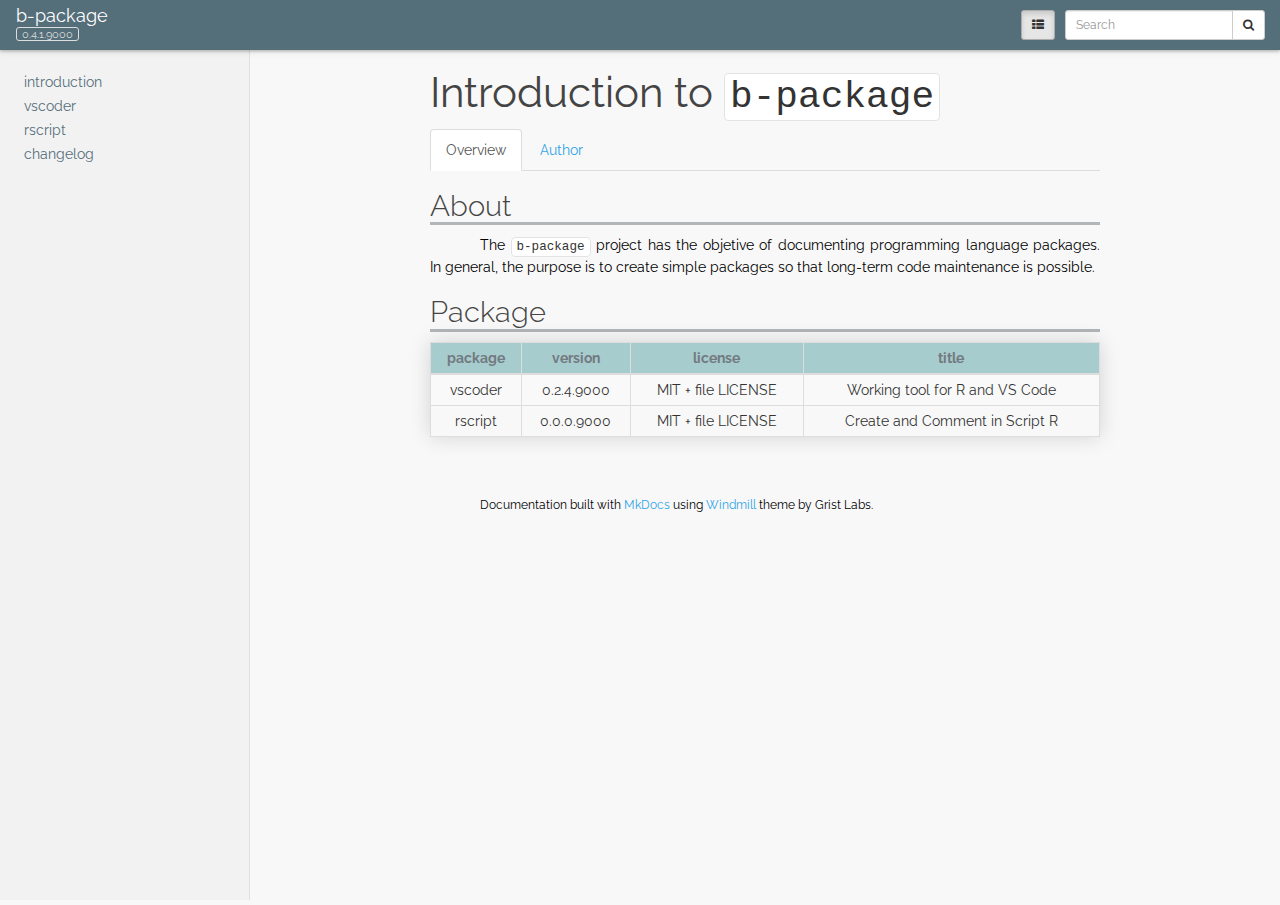
<file: index.html>
<!DOCTYPE html>
<html lang="en">
<head>
  
  
    <meta charset="utf-8">
    <meta http-equiv="X-UA-Compatible" content="IE=edge">
    <meta name="viewport" content="width=device-width, initial-scale=1.0">
    <meta name="description" content="None">
    
    <link rel="canonical" href="https://brunofariadf.github.io/b-package/">
    <link rel="shortcut icon" href="./img/favicon.ico">
    <meta name="viewport" content="width=device-width, initial-scale=1.0, maximum-scale=1.0, user-scalable=0" />
    <title>b-package</title>
    <link href="./css/bootstrap-3.3.7.min.css" rel="stylesheet">
    <link href="./css/font-awesome-4.7.0.css" rel="stylesheet">
    <link href="./css/base.css" rel="stylesheet">
    <link rel="stylesheet" href="./css/highlight.css">
    <link href="stylesheets/style.css" rel="stylesheet">
    <!-- HTML5 shim and Respond.js IE8 support of HTML5 elements and media queries -->
    <!--[if lt IE 9]>
        <script src="https://oss.maxcdn.com/libs/html5shiv/3.7.0/html5shiv.js"></script>
        <script src="https://oss.maxcdn.com/libs/respond.js/1.3.0/respond.min.js"></script>
    <![endif]-->

    <script src="./js/jquery-3.2.1.min.js"></script>
    <script src="./js/bootstrap-3.3.7.min.js"></script>
    <script src="./js/highlight.pack.js"></script>
    
      <script src="./js/elasticlunr.min.js"></script>
    
    <base target="_top">
    <script>
      var base_url = '.';
      var is_top_frame = (window === window.parent);
        
        var pageToc = [
          {title: "Introduction to b-package", url: "#_top", children: [
          ]},
        ];

    </script>
    <script src="./js/base.js"></script> 
</head>

<body>
<script>
if (is_top_frame) { $('body').addClass('wm-top-page'); }
</script>

<nav class="navbar wm-page-top-frame">
  <div class="container-fluid wm-top-container">
    
    <div class="wm-top-tool pull-right wm-vcenter">
      <form class="dropdown wm-vcentered" id="wm-search-form" action="./search.html">
        
        <button id="wm-search-show" class="btn btn-sm btn-default" type="submit"
          ><i class="fa fa-search" aria-hidden="true"></i></button>

        <div class="input-group input-group-sm wm-top-search">
          <input type="text" name="q" class="form-control" id="mkdocs-search-query" placeholder="Search" autocomplete="off">
          <span class="input-group-btn" role="search">
            
            <button class="btn btn-default dropdown-toggle collapse" data-toggle="dropdown" type="button"><span class="caret"></span></button>
            <ul id="mkdocs-search-results" class="dropdown-menu dropdown-menu-right"></ul>
            <button id="wm-search-go" class="btn btn-default" type="submit"><i class="fa fa-search" aria-hidden="true"></i></button>
          </span>
        </div>
      </form>
    </div>

    
    <div class="wm-top-tool wm-vcenter pull-right wm-small-left">
      <button id="wm-toc-button" type="button" class="btn btn-sm btn-default wm-vcentered"><i class="fa fa-th-list" aria-hidden="true"></i></button>
    </div>

    
    

    
    <a href="" class="wm-top-brand wm-top-link wm-vcenter">
      
      <div class="wm-top-title">
        b-package<br>
        
          <span class="wm-top-version">0.4.1.9000</span>
        
      </div>
    </a>
  </div>
</nav>

  <div id="main-content" class="wm-page-top-frame">
    
<nav class="wm-toc-pane">
  
  <ul class="wm-toctree">
        <li class="wm-toc-li wm-toc-lev1 "><a href="introduction/" class="wm-article-link wm-toc-text">introduction</a>
</li>
        <li class="wm-toc-li wm-toc-lev1 "><a href="vscoder/vscoder/" class="wm-article-link wm-toc-text">vscoder </a>
</li>
        <li class="wm-toc-li wm-toc-lev1 "><a href="rscript/rscript/" class="wm-article-link wm-toc-text">rscript </a>
</li>
        <li class="wm-toc-li wm-toc-lev1 "><a href="changelog/" class="wm-article-link wm-toc-text">changelog</a>
</li>
  </ul>
</nav>

    <div class="wm-content-pane">
      <iframe class="wm-article" name="article"></iframe>
    </div>
  </div>

<div class="container-fluid wm-page-content">
  <a name="_top"></a>
    

    

    <h1 id="introduction-to-b-package">Introduction to <code>b-package</code></h1>
<div id="get-enviroment" class="section level2 tabset tabset-fade">
   <ul class="nav nav-tabs" role="tablist">
      <li role="presentation" class="active">
         <a role="tab" data-toggle="tab" href="#math" aria-controls="maths" aria-expanded="true">
         Overview
         </a>
      </li>
      <li role="presentation" class="">
         <a role="tab" data-toggle="tab" href="#stats" aria-controls="statistic" aria-expanded="false">
         Author
         </a>
      </li>
   </ul>
   <div class="tab-content">
      <div id="math" class="section level3 unnumbered tabset tabset-pills tab-pane tabbed-pane fade active in" role="tabpanel">
         <h2>About</h2>
         <p>The <code>b-package</code> project has the objetive of documenting programming language packages. In general, the purpose is to create simple packages so that long-term code maintenance is possible.</p>
         <h2>Package</h2>
         <table>
            <thead>
               <tr>
                  <th style="text-align:center;"> package </th>
                  <th style="text-align:center;"> version </th>
                  <th style="text-align:center;"> license </th>
                  <th style="text-align:center;"> title </th>
               </tr>
            </thead>
            <tbody>
               <tr>
                  <td style="text-align:center;"> vscoder </td>
                  <td style="text-align:center;"> 0.2.4.9000 </td>
                  <td style="text-align:center;"> MIT + file LICENSE </td>
                  <td style="text-align:center;"> Working tool for R and VS Code </td>
               </tr>
               <tr>
                  <td style="text-align:center;"> rscript </td>
                  <td style="text-align:center;"> 0.0.0.9000 </td>
                  <td style="text-align:center;"> MIT + file LICENSE </td>
                  <td style="text-align:center;"> Create and Comment in Script R </td>
               </tr>
            </tbody>
         </table>
      </div>
      <div id="stats" class="section level3 unnumbered tab-pane tabbed-pane fade" role="tabpanel">
         <style type="text/css"></style>
         <h2>Author</h2>
         <table>
            <thead>
               <tr>
                  <th style="text-align:center;"> name </th>
                  <th style="text-align:center;"> url </th>
               </tr>
            </thead>
            <tbody>
               <tr>
                  <td style="text-align:left;"> author </td>
                  <td style="text-align:left;"> Bruno Faria </td>
               </tr>
               <tr>
                  <td style="text-align:left;"> website </td>
                  <td style="text-align:left;"> <a href="https://brunofariadf.github.io/">https://brunofariadf.github.io/</a> </td>
               </tr>
               <tr>
                  <td style="text-align:left;"> github </td>
                  <td style="text-align:left;"> <a href="https://github.com/brunofariadf/">https://github.com/brunofariadf/</a> </td>
               </tr>
            </tbody>
         </table>
         <h2>Project</h2>
         <table>
            <thead>
               <tr>
                  <th style="text-align:center;"> name </th>
                  <th style="text-align:center;"> url </th>
               </tr>
            </thead>
            <tbody>
               <tr>
                  <td style="text-align:left;"> main </td>
                  <td style="text-align:left;"> <a href="https://github.com/brunofariadf/b-package">github</a> </td>
               </tr>
               <!-- <tr>
                  <td style="text-align:left;"> review </td>
                  <td style="text-align:left;"> <a href="https://brunofariadf.github.io/b-package/#changelog/">changelog</a> </td>
                  </tr> -->
               <tr>
                  <td style="text-align:left;"> license </td>
                  <td style="text-align:left;"> <a href="https://github.com/brunofariadf/b-package/blob/main/LICENSE">MIT</a> </td>
               </tr>
            </tbody>
         </table>
      </div>
   </div>
</div>

  <br>
    

    <br>
</div>

<footer class="container-fluid wm-page-content">
  <p>Documentation built with <a href="https://www.mkdocs.org/">MkDocs</a> using <a href="https://github.com/gristlabs/mkdocs-windmill">Windmill</a> theme by Grist Labs.</p>
</footer>

</body>
</html>
<!--
MkDocs version : 1.3.1
Build Date UTC : 2022-08-02 21:33:37.697196+00:00
-->
</file>
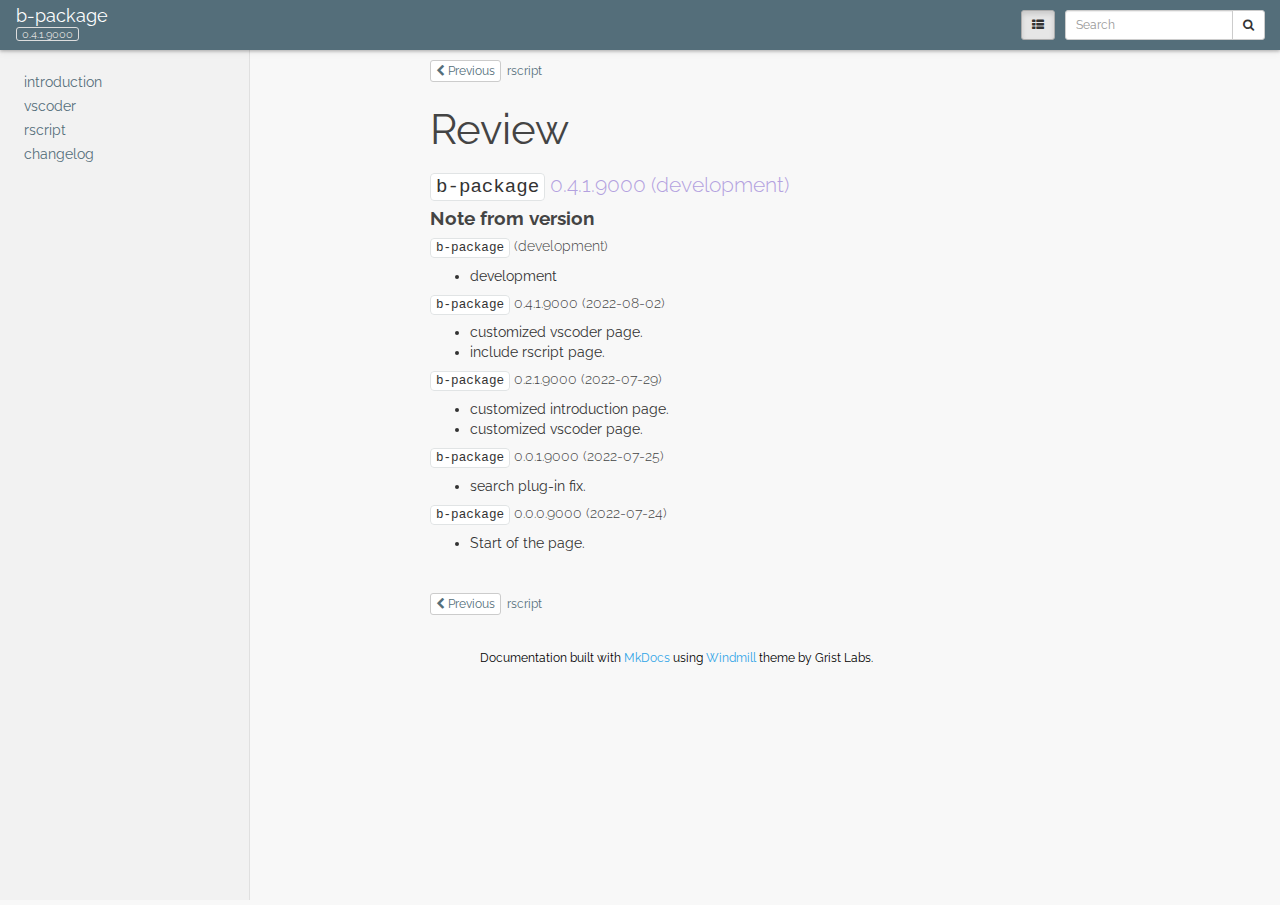
<file: changelog/index.html>
<!DOCTYPE html>
<html lang="en">
<head>
  
  
    <meta charset="utf-8">
    <meta http-equiv="X-UA-Compatible" content="IE=edge">
    <meta name="viewport" content="width=device-width, initial-scale=1.0">
    
    
    <link rel="canonical" href="https://brunofariadf.github.io/b-package/changelog/">
    <link rel="shortcut icon" href="../img/favicon.ico">
    <meta name="viewport" content="width=device-width, initial-scale=1.0, maximum-scale=1.0, user-scalable=0" />
    <title>changelog - b-package</title>
    <link href="../css/bootstrap-3.3.7.min.css" rel="stylesheet">
    <link href="../css/font-awesome-4.7.0.css" rel="stylesheet">
    <link href="../css/base.css" rel="stylesheet">
    <link rel="stylesheet" href="../css/highlight.css">
    <link href="../stylesheets/style.css" rel="stylesheet">
    <!-- HTML5 shim and Respond.js IE8 support of HTML5 elements and media queries -->
    <!--[if lt IE 9]>
        <script src="https://oss.maxcdn.com/libs/html5shiv/3.7.0/html5shiv.js"></script>
        <script src="https://oss.maxcdn.com/libs/respond.js/1.3.0/respond.min.js"></script>
    <![endif]-->

    <script src="../js/jquery-3.2.1.min.js"></script>
    <script src="../js/bootstrap-3.3.7.min.js"></script>
    <script src="../js/highlight.pack.js"></script>
    
    <base target="_top">
    <script>
      var base_url = '..';
      var is_top_frame = false;
        
        var pageToc = [
          {title: "Review", url: "#_top", children: [
              {title: "b-package 0.4.1.9000 (development)", url: "#b-package-0419000-development" },
          ]},
        ];

    </script>
    <script src="../js/base.js"></script> 
</head>

<body>
<script>
if (is_top_frame) { $('body').addClass('wm-top-page'); }
</script>



<div class="container-fluid wm-page-content">
  <a name="_top"></a>
    

    
    
      
    

  <div class="row wm-article-nav-buttons" role="navigation" aria-label="navigation">
    
    <div class="wm-article-nav">
      <a href="../rscript/rscript/" class="btn btn-xs btn-default pull-left">
        <i class="fa fa-chevron-left" aria-hidden="true"></i>
        Previous</a><a href="../rscript/rscript/" class="btn btn-xs btn-link">
        rscript 
      </a>
    </div>
    
  </div>

    

    <h1 id="review">Review</h1>
<h3 id="b-package-0419000-development"><code>b-package</code> 0.4.1.9000 (development)</h3>
<h4 id="note-from-version">Note from version</h4>
<h5 id="b-package-development"><code>b-package</code> (development)</h5>
<ul>
<li>development</li>
</ul>
<h5 id="b-package-0419000-2022-08-02"><code>b-package</code> 0.4.1.9000 (2022-08-02)</h5>
<ul>
<li>customized vscoder page.</li>
<li>include rscript page.</li>
</ul>
<h5 id="b-package-0219000-2022-07-29"><code>b-package</code> 0.2.1.9000 (2022-07-29)</h5>
<ul>
<li>customized introduction page.</li>
<li>customized vscoder page.</li>
</ul>
<h5 id="b-package-0019000-2022-07-25"><code>b-package</code> 0.0.1.9000 (2022-07-25)</h5>
<ul>
<li>search plug-in fix.</li>
</ul>
<h5 id="b-package-0009000-2022-07-24"><code>b-package</code> 0.0.0.9000 (2022-07-24)</h5>
<ul>
<li>Start of the page.</li>
</ul>

  <br>
    

    
    
      
    

  <div class="row wm-article-nav-buttons" role="navigation" aria-label="navigation">
    
    <div class="wm-article-nav">
      <a href="../rscript/rscript/" class="btn btn-xs btn-default pull-left">
        <i class="fa fa-chevron-left" aria-hidden="true"></i>
        Previous</a><a href="../rscript/rscript/" class="btn btn-xs btn-link">
        rscript 
      </a>
    </div>
    
  </div>

    <br>
</div>

<footer class="container-fluid wm-page-content">
  <p>Documentation built with <a href="https://www.mkdocs.org/">MkDocs</a> using <a href="https://github.com/gristlabs/mkdocs-windmill">Windmill</a> theme by Grist Labs.</p>
</footer>

</body>
</html>
</file>
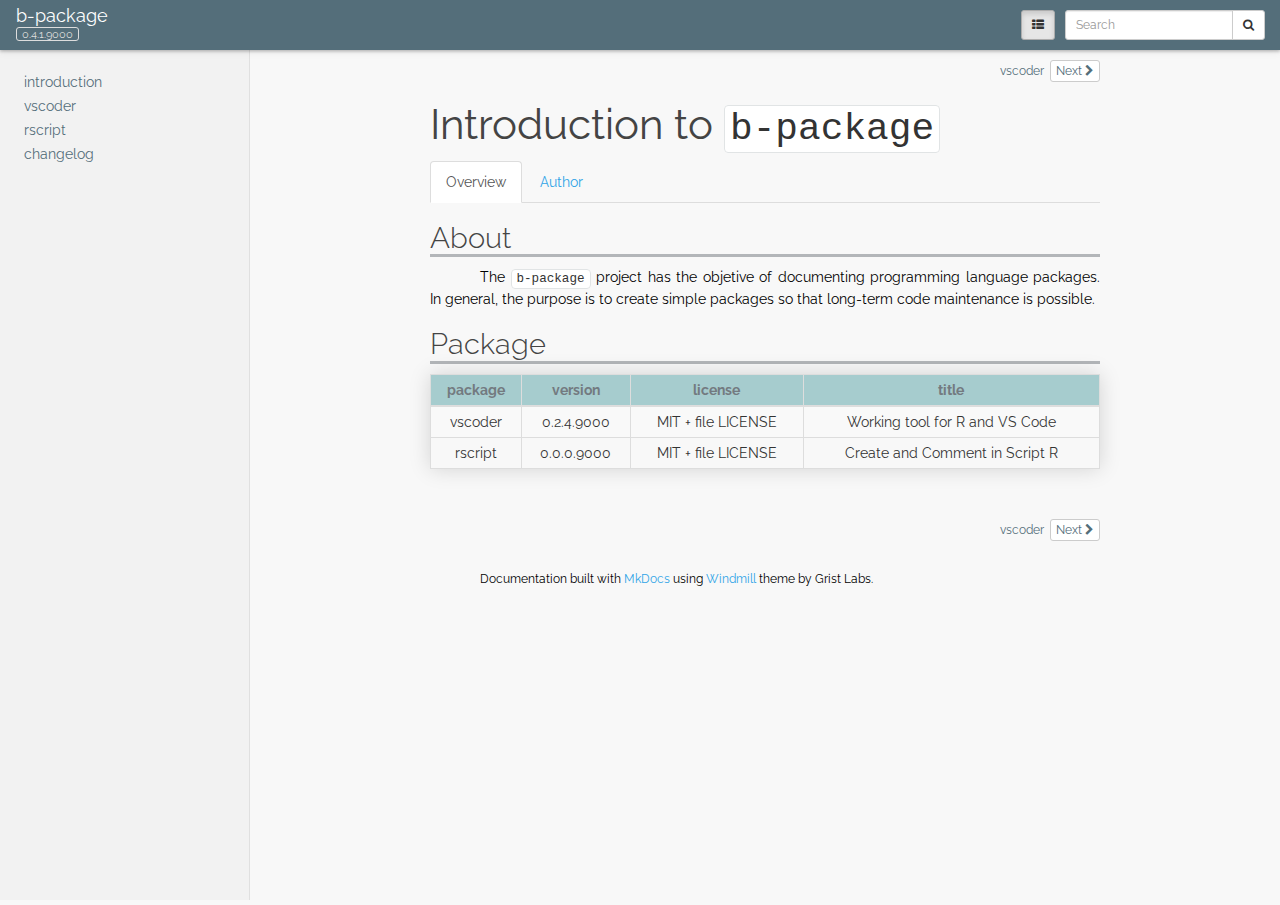
<file: introduction/index.html>
<!DOCTYPE html>
<html lang="en">
<head>
  
  
    <meta charset="utf-8">
    <meta http-equiv="X-UA-Compatible" content="IE=edge">
    <meta name="viewport" content="width=device-width, initial-scale=1.0">
    
    
    <link rel="canonical" href="https://brunofariadf.github.io/b-package/introduction/">
    <link rel="shortcut icon" href="../img/favicon.ico">
    <meta name="viewport" content="width=device-width, initial-scale=1.0, maximum-scale=1.0, user-scalable=0" />
    <title>introduction - b-package</title>
    <link href="../css/bootstrap-3.3.7.min.css" rel="stylesheet">
    <link href="../css/font-awesome-4.7.0.css" rel="stylesheet">
    <link href="../css/base.css" rel="stylesheet">
    <link rel="stylesheet" href="../css/highlight.css">
    <link href="../stylesheets/style.css" rel="stylesheet">
    <!-- HTML5 shim and Respond.js IE8 support of HTML5 elements and media queries -->
    <!--[if lt IE 9]>
        <script src="https://oss.maxcdn.com/libs/html5shiv/3.7.0/html5shiv.js"></script>
        <script src="https://oss.maxcdn.com/libs/respond.js/1.3.0/respond.min.js"></script>
    <![endif]-->

    <script src="../js/jquery-3.2.1.min.js"></script>
    <script src="../js/bootstrap-3.3.7.min.js"></script>
    <script src="../js/highlight.pack.js"></script>
    
    <base target="_top">
    <script>
      var base_url = '..';
      var is_top_frame = false;
        
        var pageToc = [
          {title: "Introduction to b-package", url: "#_top", children: [
          ]},
        ];

    </script>
    <script src="../js/base.js"></script> 
</head>

<body>
<script>
if (is_top_frame) { $('body').addClass('wm-top-page'); }
</script>



<div class="container-fluid wm-page-content">
  <a name="_top"></a>
    

    
    
      
    

  <div class="row wm-article-nav-buttons" role="navigation" aria-label="navigation">
    
    <div class="wm-article-nav pull-right">
      <a href="../vscoder/vscoder/" class="btn btn-xs btn-default pull-right">
        Next
        <i class="fa fa-chevron-right" aria-hidden="true"></i>
      </a>
      <a href="../vscoder/vscoder/" class="btn btn-xs btn-link">
        vscoder 
      </a>
    </div>
    
  </div>

    

    <h1 id="introduction-to-b-package">Introduction to <code>b-package</code></h1>
<div id="get-enviroment" class="section level2 tabset tabset-fade">
   <ul class="nav nav-tabs" role="tablist">
      <li role="presentation" class="active">
         <a role="tab" data-toggle="tab" href="#math" aria-controls="maths" aria-expanded="true">
         Overview
         </a>
      </li>
      <li role="presentation" class="">
         <a role="tab" data-toggle="tab" href="#stats" aria-controls="statistic" aria-expanded="false">
         Author
         </a>
      </li>
   </ul>
   <div class="tab-content">
      <div id="math" class="section level3 unnumbered tabset tabset-pills tab-pane tabbed-pane fade active in" role="tabpanel">
         <h2>About</h2>
         <p>The <code>b-package</code> project has the objetive of documenting programming language packages. In general, the purpose is to create simple packages so that long-term code maintenance is possible.</p>
         <h2>Package</h2>
         <table>
            <thead>
               <tr>
                  <th style="text-align:center;"> package </th>
                  <th style="text-align:center;"> version </th>
                  <th style="text-align:center;"> license </th>
                  <th style="text-align:center;"> title </th>
               </tr>
            </thead>
            <tbody>
               <tr>
                  <td style="text-align:center;"> vscoder </td>
                  <td style="text-align:center;"> 0.2.4.9000 </td>
                  <td style="text-align:center;"> MIT + file LICENSE </td>
                  <td style="text-align:center;"> Working tool for R and VS Code </td>
               </tr>
               <tr>
                  <td style="text-align:center;"> rscript </td>
                  <td style="text-align:center;"> 0.0.0.9000 </td>
                  <td style="text-align:center;"> MIT + file LICENSE </td>
                  <td style="text-align:center;"> Create and Comment in Script R </td>
               </tr>
            </tbody>
         </table>
      </div>
      <div id="stats" class="section level3 unnumbered tab-pane tabbed-pane fade" role="tabpanel">
         <style type="text/css"></style>
         <h2>Author</h2>
         <table>
            <thead>
               <tr>
                  <th style="text-align:center;"> name </th>
                  <th style="text-align:center;"> url </th>
               </tr>
            </thead>
            <tbody>
               <tr>
                  <td style="text-align:left;"> author </td>
                  <td style="text-align:left;"> Bruno Faria </td>
               </tr>
               <tr>
                  <td style="text-align:left;"> website </td>
                  <td style="text-align:left;"> <a href="https://brunofariadf.github.io/">https://brunofariadf.github.io/</a> </td>
               </tr>
               <tr>
                  <td style="text-align:left;"> github </td>
                  <td style="text-align:left;"> <a href="https://github.com/brunofariadf/">https://github.com/brunofariadf/</a> </td>
               </tr>
            </tbody>
         </table>
         <h2>Project</h2>
         <table>
            <thead>
               <tr>
                  <th style="text-align:center;"> name </th>
                  <th style="text-align:center;"> url </th>
               </tr>
            </thead>
            <tbody>
               <tr>
                  <td style="text-align:left;"> main </td>
                  <td style="text-align:left;"> <a href="https://github.com/brunofariadf/b-package">github</a> </td>
               </tr>
               <!-- <tr>
                  <td style="text-align:left;"> review </td>
                  <td style="text-align:left;"> <a href="https://brunofariadf.github.io/b-package/#changelog/">changelog</a> </td>
                  </tr> -->
               <tr>
                  <td style="text-align:left;"> license </td>
                  <td style="text-align:left;"> <a href="https://github.com/brunofariadf/b-package/blob/main/LICENSE">MIT</a> </td>
               </tr>
            </tbody>
         </table>
      </div>
   </div>
</div>

  <br>
    

    
    
      
    

  <div class="row wm-article-nav-buttons" role="navigation" aria-label="navigation">
    
    <div class="wm-article-nav pull-right">
      <a href="../vscoder/vscoder/" class="btn btn-xs btn-default pull-right">
        Next
        <i class="fa fa-chevron-right" aria-hidden="true"></i>
      </a>
      <a href="../vscoder/vscoder/" class="btn btn-xs btn-link">
        vscoder 
      </a>
    </div>
    
  </div>

    <br>
</div>

<footer class="container-fluid wm-page-content">
  <p>Documentation built with <a href="https://www.mkdocs.org/">MkDocs</a> using <a href="https://github.com/gristlabs/mkdocs-windmill">Windmill</a> theme by Grist Labs.</p>
</footer>

</body>
</html>
</file>
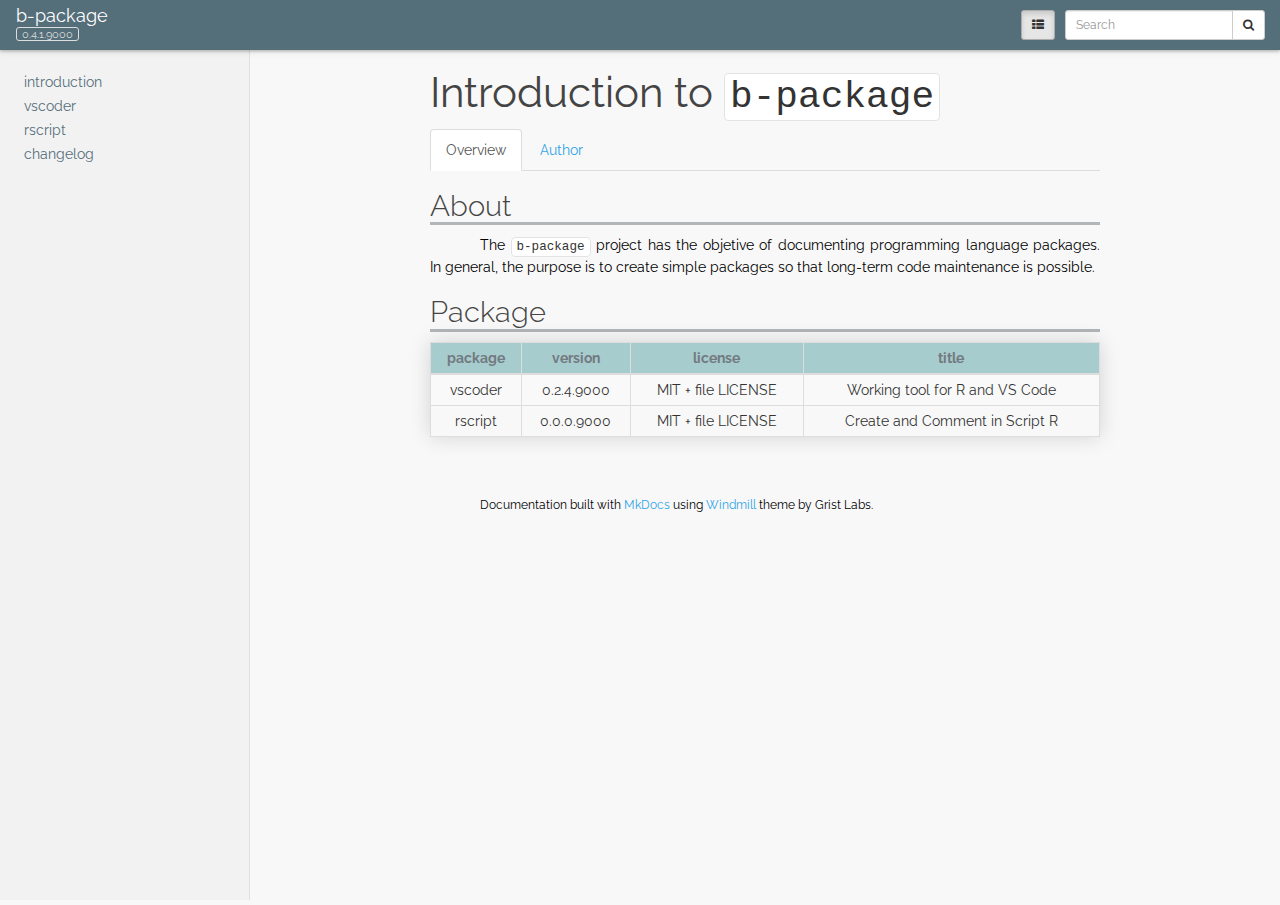
<file: b-package/site/index.html>
<!DOCTYPE html>
<html lang="en">
<head>
  
  
    <meta charset="utf-8">
    <meta http-equiv="X-UA-Compatible" content="IE=edge">
    <meta name="viewport" content="width=device-width, initial-scale=1.0">
    <meta name="description" content="None">
    
    <link rel="canonical" href="https://brunofariadf.github.io/b-package/">
    <link rel="shortcut icon" href="./img/favicon.ico">
    <meta name="viewport" content="width=device-width, initial-scale=1.0, maximum-scale=1.0, user-scalable=0" />
    <title>b-package</title>
    <link href="./css/bootstrap-3.3.7.min.css" rel="stylesheet">
    <link href="./css/font-awesome-4.7.0.css" rel="stylesheet">
    <link href="./css/base.css" rel="stylesheet">
    <link rel="stylesheet" href="./css/highlight.css">
    <link href="stylesheets/style.css" rel="stylesheet">
    <!-- HTML5 shim and Respond.js IE8 support of HTML5 elements and media queries -->
    <!--[if lt IE 9]>
        <script src="https://oss.maxcdn.com/libs/html5shiv/3.7.0/html5shiv.js"></script>
        <script src="https://oss.maxcdn.com/libs/respond.js/1.3.0/respond.min.js"></script>
    <![endif]-->

    <script src="./js/jquery-3.2.1.min.js"></script>
    <script src="./js/bootstrap-3.3.7.min.js"></script>
    <script src="./js/highlight.pack.js"></script>
    
      <script src="./js/elasticlunr.min.js"></script>
    
    <base target="_top">
    <script>
      var base_url = '.';
      var is_top_frame = (window === window.parent);
        
        var pageToc = [
          {title: "Introduction to b-package", url: "#_top", children: [
          ]},
        ];

    </script>
    <script src="./js/base.js"></script> 
</head>

<body>
<script>
if (is_top_frame) { $('body').addClass('wm-top-page'); }
</script>

<nav class="navbar wm-page-top-frame">
  <div class="container-fluid wm-top-container">
    
    <div class="wm-top-tool pull-right wm-vcenter">
      <form class="dropdown wm-vcentered" id="wm-search-form" action="./search.html">
        
        <button id="wm-search-show" class="btn btn-sm btn-default" type="submit"
          ><i class="fa fa-search" aria-hidden="true"></i></button>

        <div class="input-group input-group-sm wm-top-search">
          <input type="text" name="q" class="form-control" id="mkdocs-search-query" placeholder="Search" autocomplete="off">
          <span class="input-group-btn" role="search">
            
            <button class="btn btn-default dropdown-toggle collapse" data-toggle="dropdown" type="button"><span class="caret"></span></button>
            <ul id="mkdocs-search-results" class="dropdown-menu dropdown-menu-right"></ul>
            <button id="wm-search-go" class="btn btn-default" type="submit"><i class="fa fa-search" aria-hidden="true"></i></button>
          </span>
        </div>
      </form>
    </div>

    
    <div class="wm-top-tool wm-vcenter pull-right wm-small-left">
      <button id="wm-toc-button" type="button" class="btn btn-sm btn-default wm-vcentered"><i class="fa fa-th-list" aria-hidden="true"></i></button>
    </div>

    
    

    
    <a href="" class="wm-top-brand wm-top-link wm-vcenter">
      
      <div class="wm-top-title">
        b-package<br>
        
          <span class="wm-top-version">0.4.1.9000</span>
        
      </div>
    </a>
  </div>
</nav>

  <div id="main-content" class="wm-page-top-frame">
    
<nav class="wm-toc-pane">
  
  <ul class="wm-toctree">
        <li class="wm-toc-li wm-toc-lev1 "><a href="introduction/" class="wm-article-link wm-toc-text">introduction</a>
</li>
        <li class="wm-toc-li wm-toc-lev1 "><a href="vscoder/vscoder/" class="wm-article-link wm-toc-text">vscoder </a>
</li>
        <li class="wm-toc-li wm-toc-lev1 "><a href="rscript/rscript/" class="wm-article-link wm-toc-text">rscript </a>
</li>
        <li class="wm-toc-li wm-toc-lev1 "><a href="changelog/" class="wm-article-link wm-toc-text">changelog</a>
</li>
  </ul>
</nav>

    <div class="wm-content-pane">
      <iframe class="wm-article" name="article"></iframe>
    </div>
  </div>

<div class="container-fluid wm-page-content">
  <a name="_top"></a>
    

    

    <h1 id="introduction-to-b-package">Introduction to <code>b-package</code></h1>
<div id="get-enviroment" class="section level2 tabset tabset-fade">
   <ul class="nav nav-tabs" role="tablist">
      <li role="presentation" class="active">
         <a role="tab" data-toggle="tab" href="#math" aria-controls="maths" aria-expanded="true">
         Overview
         </a>
      </li>
      <li role="presentation" class="">
         <a role="tab" data-toggle="tab" href="#stats" aria-controls="statistic" aria-expanded="false">
         Author
         </a>
      </li>
   </ul>
   <div class="tab-content">
      <div id="math" class="section level3 unnumbered tabset tabset-pills tab-pane tabbed-pane fade active in" role="tabpanel">
         <h2>About</h2>
         <p>The <code>b-package</code> project has the objetive of documenting programming language packages. In general, the purpose is to create simple packages so that long-term code maintenance is possible.</p>
         <h2>Package</h2>
         <table>
            <thead>
               <tr>
                  <th style="text-align:center;"> package </th>
                  <th style="text-align:center;"> version </th>
                  <th style="text-align:center;"> license </th>
                  <th style="text-align:center;"> title </th>
               </tr>
            </thead>
            <tbody>
               <tr>
                  <td style="text-align:center;"> vscoder </td>
                  <td style="text-align:center;"> 0.2.4.9000 </td>
                  <td style="text-align:center;"> MIT + file LICENSE </td>
                  <td style="text-align:center;"> Working tool for R and VS Code </td>
               </tr>
               <tr>
                  <td style="text-align:center;"> rscript </td>
                  <td style="text-align:center;"> 0.0.0.9000 </td>
                  <td style="text-align:center;"> MIT + file LICENSE </td>
                  <td style="text-align:center;"> Create and Comment in Script R </td>
               </tr>
            </tbody>
         </table>
      </div>
      <div id="stats" class="section level3 unnumbered tab-pane tabbed-pane fade" role="tabpanel">
         <style type="text/css"></style>
         <h2>Author</h2>
         <table>
            <thead>
               <tr>
                  <th style="text-align:center;"> name </th>
                  <th style="text-align:center;"> url </th>
               </tr>
            </thead>
            <tbody>
               <tr>
                  <td style="text-align:left;"> author </td>
                  <td style="text-align:left;"> Bruno Faria </td>
               </tr>
               <tr>
                  <td style="text-align:left;"> website </td>
                  <td style="text-align:left;"> <a href="https://brunofariadf.github.io/">https://brunofariadf.github.io/</a> </td>
               </tr>
               <tr>
                  <td style="text-align:left;"> github </td>
                  <td style="text-align:left;"> <a href="https://github.com/brunofariadf/">https://github.com/brunofariadf/</a> </td>
               </tr>
            </tbody>
         </table>
         <h2>Project</h2>
         <table>
            <thead>
               <tr>
                  <th style="text-align:center;"> name </th>
                  <th style="text-align:center;"> url </th>
               </tr>
            </thead>
            <tbody>
               <tr>
                  <td style="text-align:left;"> main </td>
                  <td style="text-align:left;"> <a href="https://github.com/brunofariadf/b-package">github</a> </td>
               </tr>
               <!-- <tr>
                  <td style="text-align:left;"> review </td>
                  <td style="text-align:left;"> <a href="https://brunofariadf.github.io/b-package/#changelog/">changelog</a> </td>
                  </tr> -->
               <tr>
                  <td style="text-align:left;"> license </td>
                  <td style="text-align:left;"> <a href="https://github.com/brunofariadf/b-package/blob/main/LICENSE">MIT</a> </td>
               </tr>
            </tbody>
         </table>
      </div>
   </div>
</div>

  <br>
    

    <br>
</div>

<footer class="container-fluid wm-page-content">
  <p>Documentation built with <a href="https://www.mkdocs.org/">MkDocs</a> using <a href="https://github.com/gristlabs/mkdocs-windmill">Windmill</a> theme by Grist Labs.</p>
</footer>

</body>
</html>
<!--
MkDocs version : 1.3.1
Build Date UTC : 2022-08-02 21:29:08.723483+00:00
-->
</file>
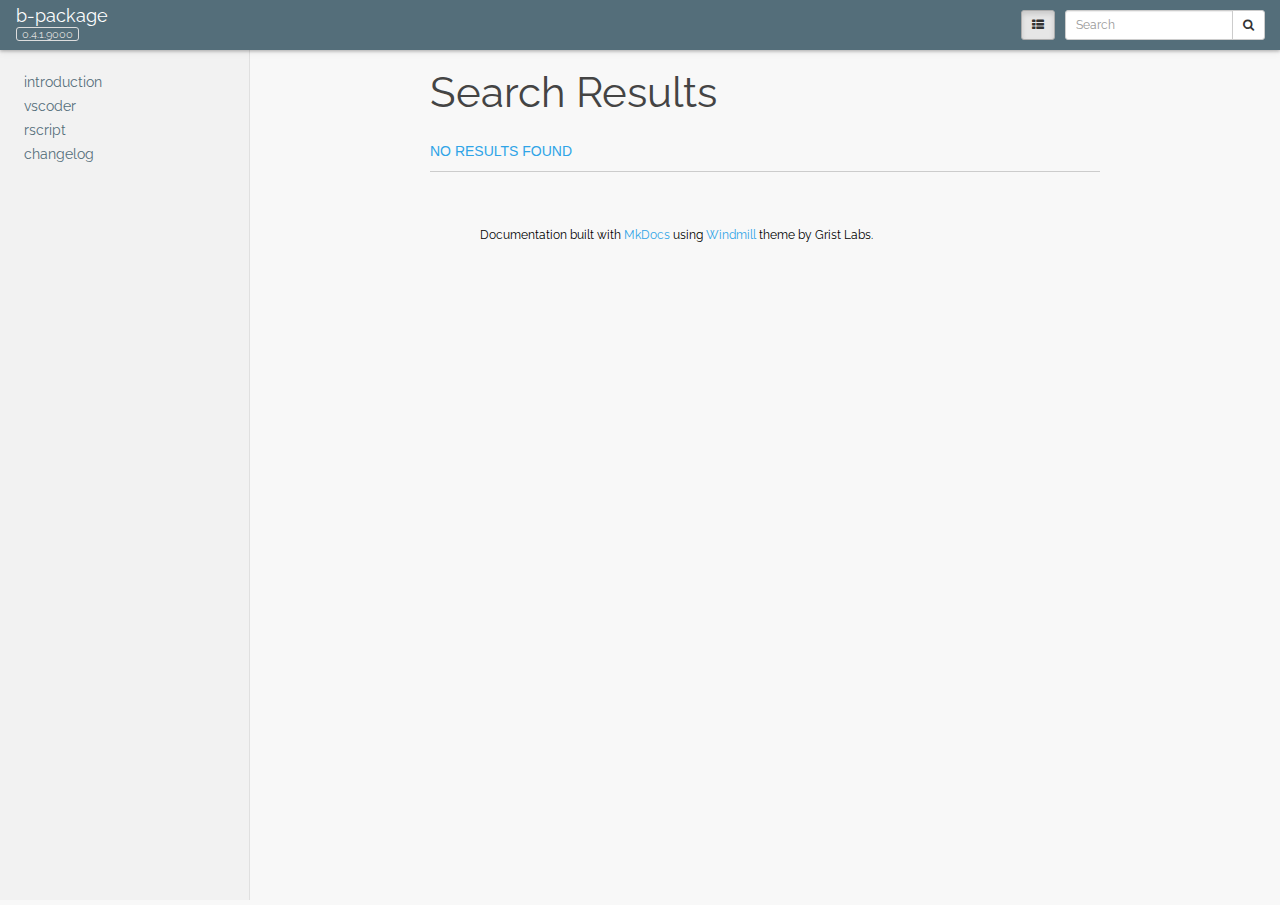
<file: search.html>
<!DOCTYPE html>
<html lang="en">
<head>
  
  
    <meta charset="utf-8">
    <meta http-equiv="X-UA-Compatible" content="IE=edge">
    <meta name="viewport" content="width=device-width, initial-scale=1.0">
    
    
    
    <link rel="shortcut icon" href="./img/favicon.ico">
    <meta name="viewport" content="width=device-width, initial-scale=1.0, maximum-scale=1.0, user-scalable=0" />
    <title>b-package</title>
    <link href="./css/bootstrap-3.3.7.min.css" rel="stylesheet">
    <link href="./css/font-awesome-4.7.0.css" rel="stylesheet">
    <link href="./css/base.css" rel="stylesheet">
    <link rel="stylesheet" href="./css/highlight.css">
    <link href="./stylesheets/style.css" rel="stylesheet">
    <!-- HTML5 shim and Respond.js IE8 support of HTML5 elements and media queries -->
    <!--[if lt IE 9]>
        <script src="https://oss.maxcdn.com/libs/html5shiv/3.7.0/html5shiv.js"></script>
        <script src="https://oss.maxcdn.com/libs/respond.js/1.3.0/respond.min.js"></script>
    <![endif]-->

    <script src="./js/jquery-3.2.1.min.js"></script>
    <script src="./js/bootstrap-3.3.7.min.js"></script>
    <script src="./js/highlight.pack.js"></script>
    
    <base target="_top">
    <script>
      var base_url = '.';
      var is_top_frame = false;
        var page_toc = null;

    </script>
    <script src="./js/base.js"></script> 
</head>

<body>
<script>
if (is_top_frame) { $('body').addClass('wm-top-page'); }
</script>



<div class="container-fluid wm-page-content">
  <a name="_top"></a>
    

  <h1 id="search">Search Results</h1>

  <ul id="mkdocs-search-results" class="wm-search-page">
    Searching...
  </ul>

  <script>
    window.top.doSearch({
      resultsElem: $('#mkdocs-search-results'),
      query: getParam('q'),
      snippetLen: 200,
      limit: 0
    });
  </script>


  <br>
    

    <br>
</div>

<footer class="container-fluid wm-page-content">
  <p>Documentation built with <a href="https://www.mkdocs.org/">MkDocs</a> using <a href="https://github.com/gristlabs/mkdocs-windmill">Windmill</a> theme by Grist Labs.</p>
</footer>

</body>
</html>
</file>
<file: css/base.css>
body {
    background-color: #f8f8f8;
}

/***********************************************************************
 Top bar
 ***********************************************************************/

.navbar {
  background-color: #546e7a;
  box-shadow: 0 1.5px 3px rgba(0,0,0,.24), 0 3px 8px rgba(0,0,0,.05);
  border: none;
  border-radius: 0px;
  margin-bottom: 0px;
  height: 50px;
  z-index: 2;
}

.wm-top-page {
  overflow: hidden;
}

.wm-page-content {
  max-width: 700px;
  position: relative;
}

.wm-page-top-frame { display: none; }
.wm-top-page > .wm-page-top-frame { display: block; }
.wm-top-page > .wm-page-content { display: none; }

.wm-top-brand {
  display: inline-block;
  float: left;
  overflow: visible;
  width: 0px;
  height: 50px;
  color: #fff;
  font-size: 18px;
  white-space: nowrap;
  text-decoration: none;
}

.wm-top-link, .wm-top-link:hover, .wm-top-link:active, .wm-top-link:visited, .wm-top-link:focus {
  color: #fff;
  text-decoration: none;
}

.wm-vcenter:before {
  content: '';
  display: inline-block;
  height: 100%;
  vertical-align: middle;
  margin-left: -0.25em;
}

.wm-vcentered {
  display: inline-block;
  vertical-align: middle;
}

.wm-top-title {
  display: inline-block;
  line-height: 16px;
  vertical-align: middle;
}

.wm-top-logo {
  max-height: 100%;
}

.wm-top-version {
  border: 1px solid #ddd;
  border-radius: 3px;
  padding: 0px 5px;
  color: #ddd;
  font-size: 8pt;
}

.wm-top-tool {
  height: 50px;
  white-space: nowrap;
}

.wm-top-tool-expanded {
  position: absolute;
  right: 0px;
  padding: inherit;
  width: 100%;
  background-color: #546e7a;
}

.wm-top-search {
  width: 20rem;
}

#wm-toc-button {
  margin-right: 1rem;
  margin-left: 0.5rem;
}

/***********************************************************************
 Table of contents (side pane)
 ***********************************************************************/

.wm-toc-pane {
  position: absolute;
  top: 0px;
  padding-top: 70px;
  height: 100%;
  min-width: 250px;
  max-width: 350px;
  z-index: 1;
  background-color: #f2f2f2;
  border-right: 1px solid #e0e0e0;
  overflow: auto;
  margin-left: 0px;
  padding-left: 1rem;
  padding-right: 1rem;
  padding-bottom: 2rem;
  transition: margin-left 0.3s;
}

.wm-content-pane {
  position: absolute;
  top: 0px;
  padding-top: 50px;
  height: 100%;
  width: 100%;
  z-index: 0;
  padding-left: 250px;
  transition: padding-left 0.3s;
  /* required for iPhone to scroll the contained iframe */
  -webkit-overflow-scrolling: touch;
}

.wm-toc-pane.wm-toc-dropdown {
  position: absolute;
  display: block;
  top: 0;
  left: 0;
  margin-left: 0;
  height: auto;
  box-shadow: 2px 3px 4px 0 grey;
}

.wm-toc-repo {
  margin-top: -15px;
  margin-bottom: 5px;
  padding-bottom: 5px;
  border-bottom: 1px solid #e0e0e0;
}

.wm-toc-hidden > .wm-toc-pane {
  margin-left: -250px;
}

.wm-toc-hidden > .wm-content-pane {
  padding-left: 0px;
}

.wm-small-show {
  display: none;
}

#wm-search-form {
  width: 100%;
}
#wm-search-show {
  display: none;
}

@media (max-width: 600px) {
  .wm-small-hide {
    display: none;
  }
  .wm-small-show {
    display: block;
  }
  .wm-small-left {
    float: left !important;
  }
  #wm-search-show {
    display: block;
    margin-left: 1rem;
  }
  .wm-top-tool-expanded #wm-search-show {
    display: none;
  }
  .wm-top-search {
    display: none;
  }
  .wm-top-tool-expanded .wm-top-search {
    display: table;
    width: 100%;
    padding: 0px;
  }

  .wm-top-page {
    overflow: visible;
  }
  .wm-top-container {
    /* This prevents horizontal overflow, but cuts off search results on bigger
     * screens, so included in small-screen section */
    overflow-x: hidden;
  }
  .wm-toc-pane {
    display: none;
  }
  .wm-content-pane {
    padding-left: 0px;
    overflow: visible;
  }
}

.wm-toctree {
  list-style-type: none;
  line-height: 16px;
  padding-left: 0px;
}

.wm-toctree a, .wm-toctree a:visited, .wm-toctree a:hover, .wm-toctree a:focus {
  color: #546e7a;
  text-decoration: none;
  outline: none;
}

.wm-toc-text {
  display: block;
  padding: 4px;
  cursor: pointer;
}

.wm-toc-lev1 > .wm-toc-text { padding-left: 14px; }
.wm-toc-lev2 > .wm-toc-text { padding-left: 28px; }
.wm-toc-lev3 > .wm-toc-text { padding-left: 42px; }
.wm-toc-lev4 > .wm-toc-text { padding-left: 56px; }
.wm-toc-lev5 > .wm-toc-text { padding-left: 70px; }
.wm-toc-lev6 > .wm-toc-text { padding-left: 84px; }

.wm-toc-lev1 + .wm-page-toc { margin-left: 14px; }
.wm-toc-lev2 + .wm-page-toc { margin-left: 28px; }
.wm-toc-lev3 + .wm-page-toc { margin-left: 42px; }
.wm-toc-lev4 + .wm-page-toc { margin-left: 56px; }
.wm-toc-lev5 + .wm-page-toc { margin-left: 70px; }
.wm-toc-lev6 + .wm-page-toc { margin-left: 84px; }

.wm-toc-li-nested {
  padding: 0px;
  margin: 0px;
}

.wm-toc-opener > .wm-toc-text::before {
  content: "\25B6 \FE0E";
  display: inline-block;
  vertical-align: middle;
  font-size: 8px;
  width: 14px;
}

.wm-toc-opener.wm-toc-open > .wm-toc-text::before {
  content: "\25BC \FE0E";
}

.wm-toc-li.wm-current, .wm-toc-li.wm-current:hover {
  background-color: #546e7a;
  color: white;
}

.wm-toc-li:hover {
  background-color: #e0e0e0;
}

.wm-toc-li.wm-current a {
  color: white;
}

.wm-toc-li-nested.wm-page-toc {
  font-size: 1.2rem;
  line-height: 1.2rem;
  overflow: hidden;
  border-left: 1px solid #546e7a;
}

.wm-page-toc-opener > .wm-toc-text::after {
  content: "\25C4";
  display: inline-block;
  float: right;
  vertical-align: middle;
  font-size: 8px;
}

.wm-page-toc-opener.wm-page-toc-open > .wm-toc-text::after {
  content: "\25BC";
}

.wm-page-toc-text {
  padding: 2px 2px 2px 1rem;
  display: block;
  cursor: pointer;
}

.wm-article {
  width: 1px;
  min-width: 100%;
  height: 100%;
  border: none;
}

.btn:focus, .btn:active:focus, .btn.active:focus, .btn.focus, .btn:active.focus, .btn.active.focus {
  outline: none;
}

.btn-default:focus, .btn-default.focus {
  color: #333;
  background-color: #fff;
  border-color: #ccc;
}

.btn-default.greybtn {
  color: #888;
}

.wm-article-nav-buttons {
  margin: 1rem 0;
}

.wm-page-content img {
  max-width: 100%;
  display: inline-block;
  padding: 4px;
  line-height: 1.428571429;
  background-color: #fff;
  border: 1px solid #ddd;
  border-radius: 4px;
  margin: 20px auto 30px auto;
}

.wm-page-content a {
  color: #2fa4e7;
}

.wm-article-nav {
  display: inline-block;
  max-width: 48%;
  white-space: nowrap;
  color: #546e7a;
  text-align: right;
}

.wm-article-nav > .btn-link {
  display: block;
  padding-left: 0.5rem;
  padding-right: 0.5rem;
  overflow: hidden;
  text-overflow: ellipsis;
}

.wm-article-nav > a, .wm-article-nav > a:visited, .wm-article-nav > a:hover, .wm-article-nav > a:focus {
  color: #546e7a;
  text-decoration: none;
  outline: none;
}

/***********************************************************************
 * Dropdown search results
 ***********************************************************************/
#mkdocs-search-results.dropdown-menu {
  width: 40rem;
  overflow-y: auto;
  overflow-x: hidden;
  white-space: normal;
  max-height: calc(100vh - 60px);
  max-width: 90vw;
}

#mkdocs-search-results {
  font-family: "Helvetica Neue",Helvetica,Arial,sans-serif,FontAwesome;
}

.search-link {
  font-size: 1.2rem;
}

.search-title {
  font-weight: bold;
  color: #337ab7;
  padding-right: 1rem;
}

.search-text {
  color: #666;
  overflow: hidden;
  text-overflow: ellipsis;
}

.search-text > b {
  color: #000;
}

.wm-search-page {
  list-style: none;
  padding: 5px 0;
}

.wm-search-page > li {
  padding: 1rem 0;
  border-bottom: 1px solid #ccc;
}

.wm-search-page .search-link {
  font-size: inherit;
}

.wm-search-page .search-link:hover, .wm-search-page .search-link:active {
  text-decoration: none;
}

.wm-search-page .search-link:hover .search-title {
  text-decoration: underline;
}



/***********************************************************************
 * The rest is taken from base.css from mkdocs.
 ***********************************************************************/

.source-links {
  float: right;
}

h1 {
    color: #444;
    font-weight: 400;
    font-size: 42px;
}

h2, h3, h4, h5, h6 {
    color: #444;
    font-weight: 300;
}

hr {
    border-top: 1px solid #aaa;
}

pre, .rst-content tt {
    max-width: 100%;
    background: #fff;
    border: solid 1px #e1e4e5;
    color: #333;
    overflow-x: auto;
}

code.code-large, .rst-content tt.code-large {
    font-size: 90%;
}

code {
    padding: 2px 5px;
    background: #fff;
    border: solid 1px #e1e4e5;
    color: #333;
    white-space: pre-wrap;
    word-wrap: break-word;
}

pre code {
    background: transparent;
    border: none;
    white-space: pre;
    word-wrap: normal;
    font-family: monospace,serif;
    font-size: 12px;
}

a code {
    color: #2FA4E7;
}

a:hover code, a:focus code {
    color: #157AB5;
}

footer {
    margin-bottom: 10px;
    text-align: center;
    font-weight: 200;
    font-size: smaller;
}

.modal-dialog {
    margin-top: 60px;
}

.headerlink {
    font-family: FontAwesome;
    font-size: 14px;
    display: none;
    padding-left: .5em;
}

h1:hover .headerlink, h2:hover .headerlink, h3:hover .headerlink, h4:hover .headerlink, h5:hover .headerlink, h6:hover .headerlink{
    display:inline-block;
}

.admonition {
    padding: 15px;
    margin-bottom: 20px;
    border: 1px solid transparent;
    border-radius: 4px;
    text-align: left;
}

.admonition.note { /* csslint allow: adjoining-classes */
    color: #3a87ad;
    background-color: #d9edf7;
    border-color: #bce8f1;
}

.admonition.warning { /* csslint allow: adjoining-classes */
    color: #c09853;
    background-color: #fcf8e3;
    border-color: #fbeed5;
}

.admonition.danger { /* csslint allow: adjoining-classes */
    color: #b94a48;
    background-color: #f2dede;
    border-color: #eed3d7;
}

.admonition-title {
    font-weight: bold;
    text-align: left;
}
</file>
<file: css/highlight.css>
/*
This is the GitHub theme for highlight.js

github.com style (c) Vasily Polovnyov <vast@whiteants.net>

*/

.hljs {
  display: block;
  overflow-x: auto;
  color: #333;
  -webkit-text-size-adjust: none;
}

.hljs-comment,
.diff .hljs-header,
.hljs-javadoc {
  color: #998;
  font-style: italic;
}

.hljs-keyword,
.css .rule .hljs-keyword,
.hljs-winutils,
.nginx .hljs-title,
.hljs-subst,
.hljs-request,
.hljs-status {
  color: #333;
  font-weight: bold;
}

.hljs-number,
.hljs-hexcolor,
.ruby .hljs-constant {
  color: #008080;
}

.hljs-string,
.hljs-tag .hljs-value,
.hljs-phpdoc,
.hljs-dartdoc,
.tex .hljs-formula {
  color: #d14;
}

.hljs-title,
.hljs-id,
.scss .hljs-preprocessor {
  color: #900;
  font-weight: bold;
}

.hljs-list .hljs-keyword,
.hljs-subst {
  font-weight: normal;
}

.hljs-class .hljs-title,
.hljs-type,
.vhdl .hljs-literal,
.tex .hljs-command {
  color: #458;
  font-weight: bold;
}

.hljs-tag,
.hljs-tag .hljs-title,
.hljs-rule .hljs-property,
.django .hljs-tag .hljs-keyword {
  color: #000080;
  font-weight: normal;
}

.hljs-attribute,
.hljs-variable,
.lisp .hljs-body,
.hljs-name {
  color: #008080;
}

.hljs-regexp {
  color: #009926;
}

.hljs-symbol,
.ruby .hljs-symbol .hljs-string,
.lisp .hljs-keyword,
.clojure .hljs-keyword,
.scheme .hljs-keyword,
.tex .hljs-special,
.hljs-prompt {
  color: #990073;
}

.hljs-built_in {
  color: #0086b3;
}

.hljs-preprocessor,
.hljs-pragma,
.hljs-pi,
.hljs-doctype,
.hljs-shebang,
.hljs-cdata {
  color: #999;
  font-weight: bold;
}

.hljs-deletion {
  background: #fdd;
}

.hljs-addition {
  background: #dfd;
}

.diff .hljs-change {
  background: #0086b3;
}

.hljs-chunk {
  color: #aaa;
}
</file>
<file: stylesheets/style.css>
@import url('https://fonts.googleapis.com/css?family=Raleway');

body { 
  font-family: 'Raleway', sans-serif;
  margin: auto;
}

h2 {
  font-size: 3.4vmin;
  border-bottom: 3px solid #b3b6b9;
}

h3 {
  font-size: 2.5vmin;
  color:#b3a1df;
}

h4 {
  font-size: 2.2vmin;
  font-weight: bold;
}

p {
    font-family: 'Raleway', sans-serif;
    font-style: normal;
    font-weight: 400;
    text-align: justify;
    text-indent: 50px;
    color: black;
}

/* ------------------------------------------------------- */
/* -- TABLE AND IMAGE                                   -- */
/* ------------------------------------------------------- */

table {
    width: 100%;
    position: center;
    box-shadow: 0 0 20px rgba(0, 0, 0, 0.15);
    text-align: center;
  }
  
  th {
      background-color: #a6ccce;
      color: #737a80;
      font-weight: normal;
      padding:5px 0;
      text-align: center;
      font-weight: bold;
      border-bottom: 1px solid #DCDCDC;
    }
  
  td{
    text-align:center;
    padding:5px 0;
    border-bottom: 1px solid #DCDCDC;
  }
  
  tbody tr:hover{
    background:#8f9ba0;
    color:black;
    font-weight: bold;
  }
  
  .up{
    cursor:pointer;
  }
</file>
<file: b-package/site/css/base.css>
body {
    background-color: #f8f8f8;
}

/***********************************************************************
 Top bar
 ***********************************************************************/

.navbar {
  background-color: #546e7a;
  box-shadow: 0 1.5px 3px rgba(0,0,0,.24), 0 3px 8px rgba(0,0,0,.05);
  border: none;
  border-radius: 0px;
  margin-bottom: 0px;
  height: 50px;
  z-index: 2;
}

.wm-top-page {
  overflow: hidden;
}

.wm-page-content {
  max-width: 700px;
  position: relative;
}

.wm-page-top-frame { display: none; }
.wm-top-page > .wm-page-top-frame { display: block; }
.wm-top-page > .wm-page-content { display: none; }

.wm-top-brand {
  display: inline-block;
  float: left;
  overflow: visible;
  width: 0px;
  height: 50px;
  color: #fff;
  font-size: 18px;
  white-space: nowrap;
  text-decoration: none;
}

.wm-top-link, .wm-top-link:hover, .wm-top-link:active, .wm-top-link:visited, .wm-top-link:focus {
  color: #fff;
  text-decoration: none;
}

.wm-vcenter:before {
  content: '';
  display: inline-block;
  height: 100%;
  vertical-align: middle;
  margin-left: -0.25em;
}

.wm-vcentered {
  display: inline-block;
  vertical-align: middle;
}

.wm-top-title {
  display: inline-block;
  line-height: 16px;
  vertical-align: middle;
}

.wm-top-logo {
  max-height: 100%;
}

.wm-top-version {
  border: 1px solid #ddd;
  border-radius: 3px;
  padding: 0px 5px;
  color: #ddd;
  font-size: 8pt;
}

.wm-top-tool {
  height: 50px;
  white-space: nowrap;
}

.wm-top-tool-expanded {
  position: absolute;
  right: 0px;
  padding: inherit;
  width: 100%;
  background-color: #546e7a;
}

.wm-top-search {
  width: 20rem;
}

#wm-toc-button {
  margin-right: 1rem;
  margin-left: 0.5rem;
}

/***********************************************************************
 Table of contents (side pane)
 ***********************************************************************/

.wm-toc-pane {
  position: absolute;
  top: 0px;
  padding-top: 70px;
  height: 100%;
  min-width: 250px;
  max-width: 350px;
  z-index: 1;
  background-color: #f2f2f2;
  border-right: 1px solid #e0e0e0;
  overflow: auto;
  margin-left: 0px;
  padding-left: 1rem;
  padding-right: 1rem;
  padding-bottom: 2rem;
  transition: margin-left 0.3s;
}

.wm-content-pane {
  position: absolute;
  top: 0px;
  padding-top: 50px;
  height: 100%;
  width: 100%;
  z-index: 0;
  padding-left: 250px;
  transition: padding-left 0.3s;
  /* required for iPhone to scroll the contained iframe */
  -webkit-overflow-scrolling: touch;
}

.wm-toc-pane.wm-toc-dropdown {
  position: absolute;
  display: block;
  top: 0;
  left: 0;
  margin-left: 0;
  height: auto;
  box-shadow: 2px 3px 4px 0 grey;
}

.wm-toc-repo {
  margin-top: -15px;
  margin-bottom: 5px;
  padding-bottom: 5px;
  border-bottom: 1px solid #e0e0e0;
}

.wm-toc-hidden > .wm-toc-pane {
  margin-left: -250px;
}

.wm-toc-hidden > .wm-content-pane {
  padding-left: 0px;
}

.wm-small-show {
  display: none;
}

#wm-search-form {
  width: 100%;
}
#wm-search-show {
  display: none;
}

@media (max-width: 600px) {
  .wm-small-hide {
    display: none;
  }
  .wm-small-show {
    display: block;
  }
  .wm-small-left {
    float: left !important;
  }
  #wm-search-show {
    display: block;
    margin-left: 1rem;
  }
  .wm-top-tool-expanded #wm-search-show {
    display: none;
  }
  .wm-top-search {
    display: none;
  }
  .wm-top-tool-expanded .wm-top-search {
    display: table;
    width: 100%;
    padding: 0px;
  }

  .wm-top-page {
    overflow: visible;
  }
  .wm-top-container {
    /* This prevents horizontal overflow, but cuts off search results on bigger
     * screens, so included in small-screen section */
    overflow-x: hidden;
  }
  .wm-toc-pane {
    display: none;
  }
  .wm-content-pane {
    padding-left: 0px;
    overflow: visible;
  }
}

.wm-toctree {
  list-style-type: none;
  line-height: 16px;
  padding-left: 0px;
}

.wm-toctree a, .wm-toctree a:visited, .wm-toctree a:hover, .wm-toctree a:focus {
  color: #546e7a;
  text-decoration: none;
  outline: none;
}

.wm-toc-text {
  display: block;
  padding: 4px;
  cursor: pointer;
}

.wm-toc-lev1 > .wm-toc-text { padding-left: 14px; }
.wm-toc-lev2 > .wm-toc-text { padding-left: 28px; }
.wm-toc-lev3 > .wm-toc-text { padding-left: 42px; }
.wm-toc-lev4 > .wm-toc-text { padding-left: 56px; }
.wm-toc-lev5 > .wm-toc-text { padding-left: 70px; }
.wm-toc-lev6 > .wm-toc-text { padding-left: 84px; }

.wm-toc-lev1 + .wm-page-toc { margin-left: 14px; }
.wm-toc-lev2 + .wm-page-toc { margin-left: 28px; }
.wm-toc-lev3 + .wm-page-toc { margin-left: 42px; }
.wm-toc-lev4 + .wm-page-toc { margin-left: 56px; }
.wm-toc-lev5 + .wm-page-toc { margin-left: 70px; }
.wm-toc-lev6 + .wm-page-toc { margin-left: 84px; }

.wm-toc-li-nested {
  padding: 0px;
  margin: 0px;
}

.wm-toc-opener > .wm-toc-text::before {
  content: "\25B6 \FE0E";
  display: inline-block;
  vertical-align: middle;
  font-size: 8px;
  width: 14px;
}

.wm-toc-opener.wm-toc-open > .wm-toc-text::before {
  content: "\25BC \FE0E";
}

.wm-toc-li.wm-current, .wm-toc-li.wm-current:hover {
  background-color: #546e7a;
  color: white;
}

.wm-toc-li:hover {
  background-color: #e0e0e0;
}

.wm-toc-li.wm-current a {
  color: white;
}

.wm-toc-li-nested.wm-page-toc {
  font-size: 1.2rem;
  line-height: 1.2rem;
  overflow: hidden;
  border-left: 1px solid #546e7a;
}

.wm-page-toc-opener > .wm-toc-text::after {
  content: "\25C4";
  display: inline-block;
  float: right;
  vertical-align: middle;
  font-size: 8px;
}

.wm-page-toc-opener.wm-page-toc-open > .wm-toc-text::after {
  content: "\25BC";
}

.wm-page-toc-text {
  padding: 2px 2px 2px 1rem;
  display: block;
  cursor: pointer;
}

.wm-article {
  width: 1px;
  min-width: 100%;
  height: 100%;
  border: none;
}

.btn:focus, .btn:active:focus, .btn.active:focus, .btn.focus, .btn:active.focus, .btn.active.focus {
  outline: none;
}

.btn-default:focus, .btn-default.focus {
  color: #333;
  background-color: #fff;
  border-color: #ccc;
}

.btn-default.greybtn {
  color: #888;
}

.wm-article-nav-buttons {
  margin: 1rem 0;
}

.wm-page-content img {
  max-width: 100%;
  display: inline-block;
  padding: 4px;
  line-height: 1.428571429;
  background-color: #fff;
  border: 1px solid #ddd;
  border-radius: 4px;
  margin: 20px auto 30px auto;
}

.wm-page-content a {
  color: #2fa4e7;
}

.wm-article-nav {
  display: inline-block;
  max-width: 48%;
  white-space: nowrap;
  color: #546e7a;
  text-align: right;
}

.wm-article-nav > .btn-link {
  display: block;
  padding-left: 0.5rem;
  padding-right: 0.5rem;
  overflow: hidden;
  text-overflow: ellipsis;
}

.wm-article-nav > a, .wm-article-nav > a:visited, .wm-article-nav > a:hover, .wm-article-nav > a:focus {
  color: #546e7a;
  text-decoration: none;
  outline: none;
}

/***********************************************************************
 * Dropdown search results
 ***********************************************************************/
#mkdocs-search-results.dropdown-menu {
  width: 40rem;
  overflow-y: auto;
  overflow-x: hidden;
  white-space: normal;
  max-height: calc(100vh - 60px);
  max-width: 90vw;
}

#mkdocs-search-results {
  font-family: "Helvetica Neue",Helvetica,Arial,sans-serif,FontAwesome;
}

.search-link {
  font-size: 1.2rem;
}

.search-title {
  font-weight: bold;
  color: #337ab7;
  padding-right: 1rem;
}

.search-text {
  color: #666;
  overflow: hidden;
  text-overflow: ellipsis;
}

.search-text > b {
  color: #000;
}

.wm-search-page {
  list-style: none;
  padding: 5px 0;
}

.wm-search-page > li {
  padding: 1rem 0;
  border-bottom: 1px solid #ccc;
}

.wm-search-page .search-link {
  font-size: inherit;
}

.wm-search-page .search-link:hover, .wm-search-page .search-link:active {
  text-decoration: none;
}

.wm-search-page .search-link:hover .search-title {
  text-decoration: underline;
}



/***********************************************************************
 * The rest is taken from base.css from mkdocs.
 ***********************************************************************/

.source-links {
  float: right;
}

h1 {
    color: #444;
    font-weight: 400;
    font-size: 42px;
}

h2, h3, h4, h5, h6 {
    color: #444;
    font-weight: 300;
}

hr {
    border-top: 1px solid #aaa;
}

pre, .rst-content tt {
    max-width: 100%;
    background: #fff;
    border: solid 1px #e1e4e5;
    color: #333;
    overflow-x: auto;
}

code.code-large, .rst-content tt.code-large {
    font-size: 90%;
}

code {
    padding: 2px 5px;
    background: #fff;
    border: solid 1px #e1e4e5;
    color: #333;
    white-space: pre-wrap;
    word-wrap: break-word;
}

pre code {
    background: transparent;
    border: none;
    white-space: pre;
    word-wrap: normal;
    font-family: monospace,serif;
    font-size: 12px;
}

a code {
    color: #2FA4E7;
}

a:hover code, a:focus code {
    color: #157AB5;
}

footer {
    margin-bottom: 10px;
    text-align: center;
    font-weight: 200;
    font-size: smaller;
}

.modal-dialog {
    margin-top: 60px;
}

.headerlink {
    font-family: FontAwesome;
    font-size: 14px;
    display: none;
    padding-left: .5em;
}

h1:hover .headerlink, h2:hover .headerlink, h3:hover .headerlink, h4:hover .headerlink, h5:hover .headerlink, h6:hover .headerlink{
    display:inline-block;
}

.admonition {
    padding: 15px;
    margin-bottom: 20px;
    border: 1px solid transparent;
    border-radius: 4px;
    text-align: left;
}

.admonition.note { /* csslint allow: adjoining-classes */
    color: #3a87ad;
    background-color: #d9edf7;
    border-color: #bce8f1;
}

.admonition.warning { /* csslint allow: adjoining-classes */
    color: #c09853;
    background-color: #fcf8e3;
    border-color: #fbeed5;
}

.admonition.danger { /* csslint allow: adjoining-classes */
    color: #b94a48;
    background-color: #f2dede;
    border-color: #eed3d7;
}

.admonition-title {
    font-weight: bold;
    text-align: left;
}
</file>
<file: b-package/site/css/highlight.css>
/*
This is the GitHub theme for highlight.js

github.com style (c) Vasily Polovnyov <vast@whiteants.net>

*/

.hljs {
  display: block;
  overflow-x: auto;
  color: #333;
  -webkit-text-size-adjust: none;
}

.hljs-comment,
.diff .hljs-header,
.hljs-javadoc {
  color: #998;
  font-style: italic;
}

.hljs-keyword,
.css .rule .hljs-keyword,
.hljs-winutils,
.nginx .hljs-title,
.hljs-subst,
.hljs-request,
.hljs-status {
  color: #333;
  font-weight: bold;
}

.hljs-number,
.hljs-hexcolor,
.ruby .hljs-constant {
  color: #008080;
}

.hljs-string,
.hljs-tag .hljs-value,
.hljs-phpdoc,
.hljs-dartdoc,
.tex .hljs-formula {
  color: #d14;
}

.hljs-title,
.hljs-id,
.scss .hljs-preprocessor {
  color: #900;
  font-weight: bold;
}

.hljs-list .hljs-keyword,
.hljs-subst {
  font-weight: normal;
}

.hljs-class .hljs-title,
.hljs-type,
.vhdl .hljs-literal,
.tex .hljs-command {
  color: #458;
  font-weight: bold;
}

.hljs-tag,
.hljs-tag .hljs-title,
.hljs-rule .hljs-property,
.django .hljs-tag .hljs-keyword {
  color: #000080;
  font-weight: normal;
}

.hljs-attribute,
.hljs-variable,
.lisp .hljs-body,
.hljs-name {
  color: #008080;
}

.hljs-regexp {
  color: #009926;
}

.hljs-symbol,
.ruby .hljs-symbol .hljs-string,
.lisp .hljs-keyword,
.clojure .hljs-keyword,
.scheme .hljs-keyword,
.tex .hljs-special,
.hljs-prompt {
  color: #990073;
}

.hljs-built_in {
  color: #0086b3;
}

.hljs-preprocessor,
.hljs-pragma,
.hljs-pi,
.hljs-doctype,
.hljs-shebang,
.hljs-cdata {
  color: #999;
  font-weight: bold;
}

.hljs-deletion {
  background: #fdd;
}

.hljs-addition {
  background: #dfd;
}

.diff .hljs-change {
  background: #0086b3;
}

.hljs-chunk {
  color: #aaa;
}
</file>
<file: b-package/site/stylesheets/style.css>
@import url('https://fonts.googleapis.com/css?family=Raleway');

body { 
  font-family: 'Raleway', sans-serif;
  margin: auto;
}

h2 {
  font-size: 3.4vmin;
  border-bottom: 3px solid #b3b6b9;
}

h3 {
  font-size: 2.5vmin;
  color:#b3a1df;
}

h4 {
  font-size: 2.2vmin;
  font-weight: bold;
}

p {
    font-family: 'Raleway', sans-serif;
    font-style: normal;
    font-weight: 400;
    text-align: justify;
    text-indent: 50px;
    color: black;
}

/* ------------------------------------------------------- */
/* -- TABLE AND IMAGE                                   -- */
/* ------------------------------------------------------- */

table {
    width: 100%;
    position: center;
    box-shadow: 0 0 20px rgba(0, 0, 0, 0.15);
    text-align: center;
  }
  
  th {
      background-color: #a6ccce;
      color: #737a80;
      font-weight: normal;
      padding:5px 0;
      text-align: center;
      font-weight: bold;
      border-bottom: 1px solid #DCDCDC;
    }
  
  td{
    text-align:center;
    padding:5px 0;
    border-bottom: 1px solid #DCDCDC;
  }
  
  tbody tr:hover{
    background:#8f9ba0;
    color:black;
    font-weight: bold;
  }
  
  .up{
    cursor:pointer;
  }
</file>
